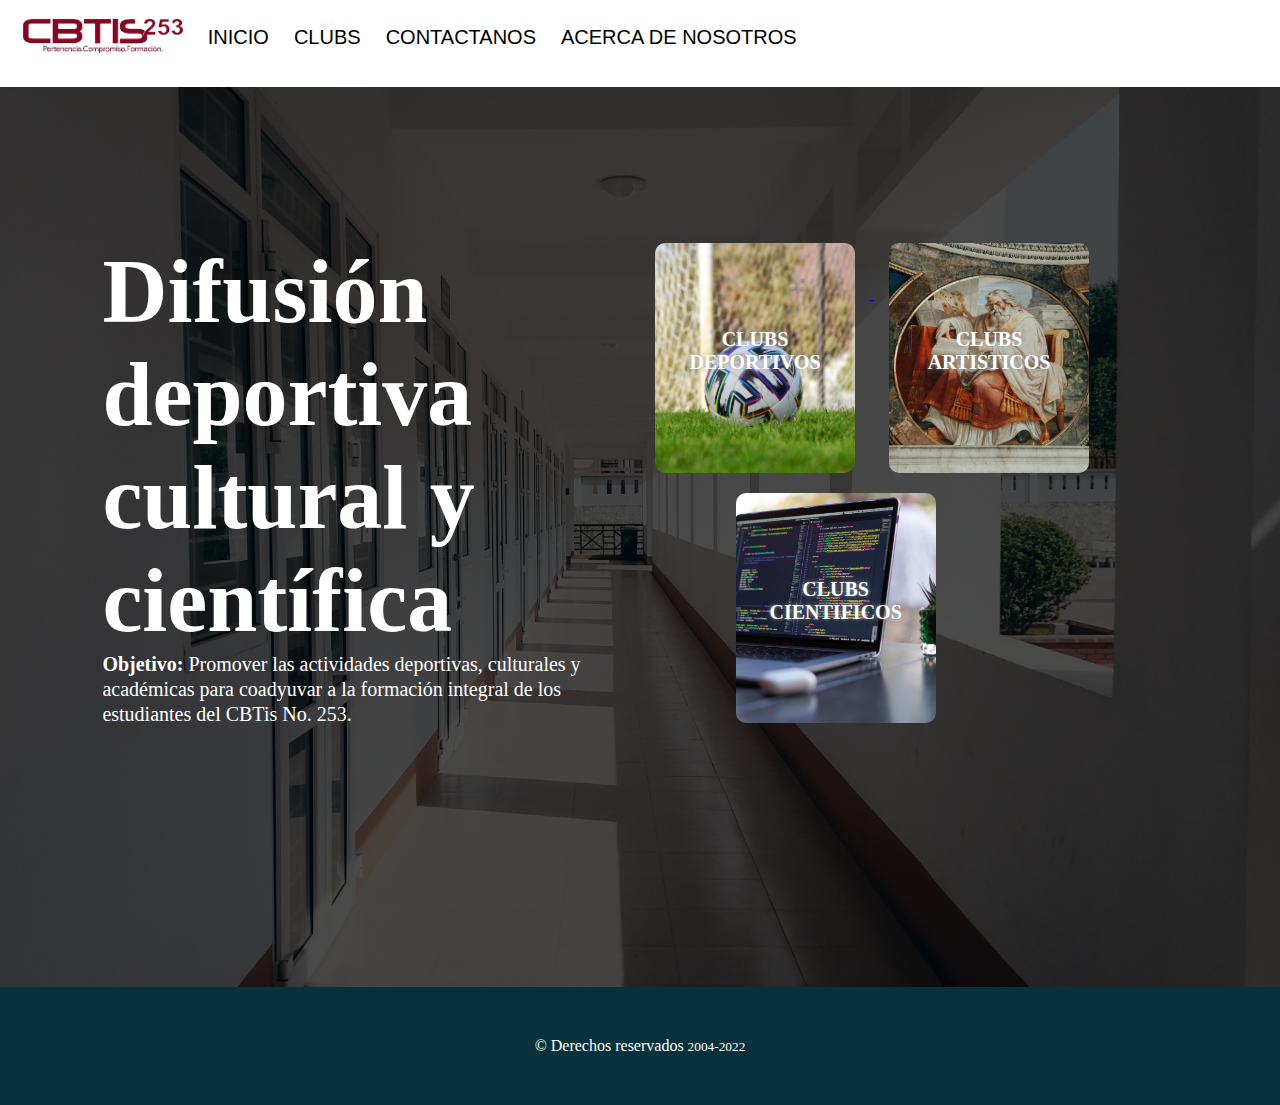
<file: index.html>
<!DOCTYPE html>
<html lang="es">

<head>
    <meta charset="UTF-8">
    <meta http-equiv="X-UA-Compatible" content="IE=edge">
    <meta name="viewport" content="width=device-width, initial-scale=1.0">
    <link rel="stylesheet" href="css/EstiloInicio.css">
    <title>CBTIS253- INICIO</title>
</head>

<body>
    <nav class="Segunda_nav">
        <ul>
            <div class="align-img"><a href="index.html"><img id="logoimg" src="img/Logo.png"></a></div>
            <li><a class="A" href="index.html" rel="external">INICIO</a></li>
            <li>
                <a class="A">CLUBS</a>
                <ul>
                    <li><a class="A" href="html/Club de artes.html">Arte</a>
                        <ul>
                            <li><a class="A" href="#">Pintura</a></li>
                            <li><a class="A" href="#">Canto y Oratoria</a></li>
                            <li><a class="A" href="#">Dibujo</a></li>
                            <li><a class="A" href="#">Papel mache</a></li>
                        </ul>
                    </li>
                    <li><a class="A" href="html/Club de deportes.html">Deportivo</a>
                        <ul>
                            <li><a class="A" href="#">Fútbol soccer</a></li>
                            <li><a class="A" href="#">Volibol</a></li>
                            <li><a class="A" href="#">Tochito Bandera</a></li>
                            <li><a class="A" href="#">Basquetbol</a></li>
                        </ul>
                    </li>
                    <li><a class="A" href="html/Club_de_Ciencia.html">Ciencias</a>
                        <ul>
                            <li><a class="A" href="">Robótica</a></li>
                            <li><a class="A" href="">Olimpiada Mexicana de informática</a></li>
                        </ul>
                    </li>
                </ul>
            </li>
            <li><a class="A" href="html/Contactanos.html">CONTACTANOS</a></li>
            <li><a class="A" href="html/Acerca_de_nosotros.html">ACERCA DE NOSOTROS</a></li>
        </ul>
    </nav>


    <!--Sección de clubs-->

    <div class="conteiner">
        <div class="row">
            <div class="col">
                <h1>Difusión deportiva cultural y científica</h1>
                <p class="texto"><b>Objetivo:</b> Promover las actividades deportivas, culturales y académicas para
                    coadyuvar a la formación
                    integral de los estudiantes del CBTis No. 253.</p>
            </div>
            <div class="col">
                <a href="html/Club de deportes.html">
                    <div class="card card1">
                        <h5>CLUBS DEPORTIVOS</h5>
                    </div>
                </a>
                <a href="html/Club de artes.html">
                    <div class="card card2">
                        <h5>CLUBS ARTISTICOS</h5>
                    </div>
                </a>
                <div class="separador">
                    <a href="html/Club_de_Ciencia.html">
                        <div class="card card3">
                            <h5>CLUBS CIENTIFICOS</h5>
                        </div>
                    </a>
                </div>
            </div>
        </div>
    </div>
    <div class="footer">
        <footer>
            <p>&copy; Derechos reservados <small>2004-2022</small></p>
        </footer>
    </div>
</body>

</html>
</file>
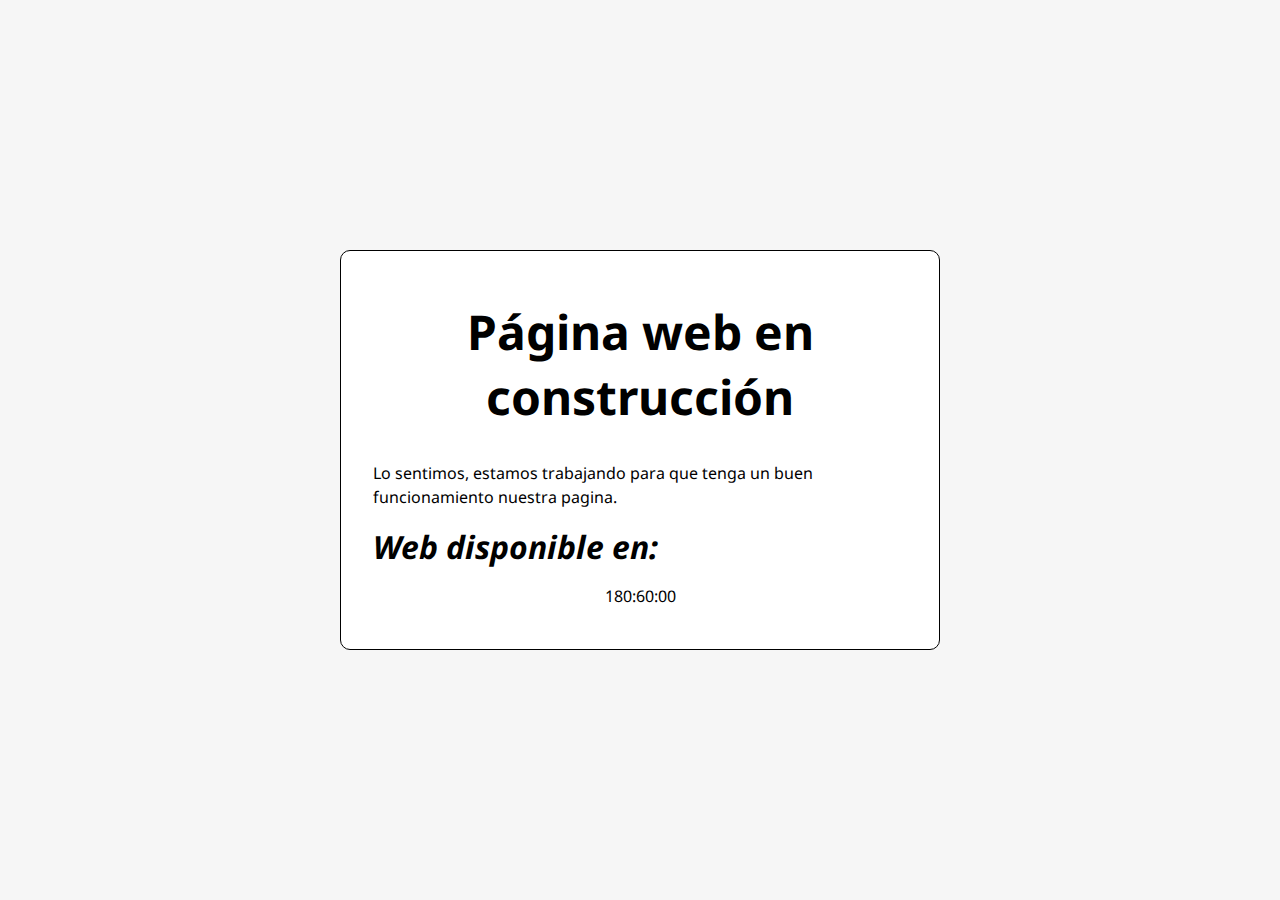
<file: html/Acerca_de_nosotros.html>
<!DOCTYPE html>
<html lang="es">
<head>
    <meta charset="UTF-8">
    <meta http-equiv="X-UA-Compatible" content="IE=edge">
    <meta name="viewport" content="width=device-width, initial-scale=1.0">
    <title>Document</title>
    <style>
        /*TIPOGRAFÍAS*/
        @import url('https://fonts.googleapis.com/css?family=Noto+Sans');

        /*INICIALIZACIÓN DE ESTILOS*/
        * {
            margin: 0;
            padding: 0;
            box-sizing: border-box;
        }

        body {
            background-color: #f6f6f6;
        }

        /*PERSONALIZACIÓN DE P.MANTENIMIENTO*/
        .mantenimiento {
            width: 600px;
            height: 400px;
            padding: 32px;
            border: 1px solid #000;
            border-radius: 10px;
            margin-top: -200px;
            margin-left: -300px;
            background-color: #fff;
            position: fixed;
            top: 50%;
            left: 50%;
        }

        .mantenimiento h1,
        .mantenimiento h2,
        .mantenimiento p {
            font-family: "noto sans", sans-serif;
        }

        .mantenimiento h1 {
            font-size: 3em;
            text-align: center;
            padding: 16px;
        }

        .mantenimiento h2 {
            font-size: 2em;
            font-style: italic;
        }

        .mantenimiento p {
            margin: 16px 0;
            line-height: 1.5em;
        }
    </style>
</head>

<body>
    <div class="mantenimiento">
        <h1>Página web en construcción</h1>
        <p>Lo sentimos, estamos trabajando para que tenga un buen funcionamiento nuestra pagina.</p>
        <h2>Web disponible en:</h2>
        <p style="text-align: center;" class="casio" id="reloj">180:60:00</p>
    </div>
</body>
</html>
</file>
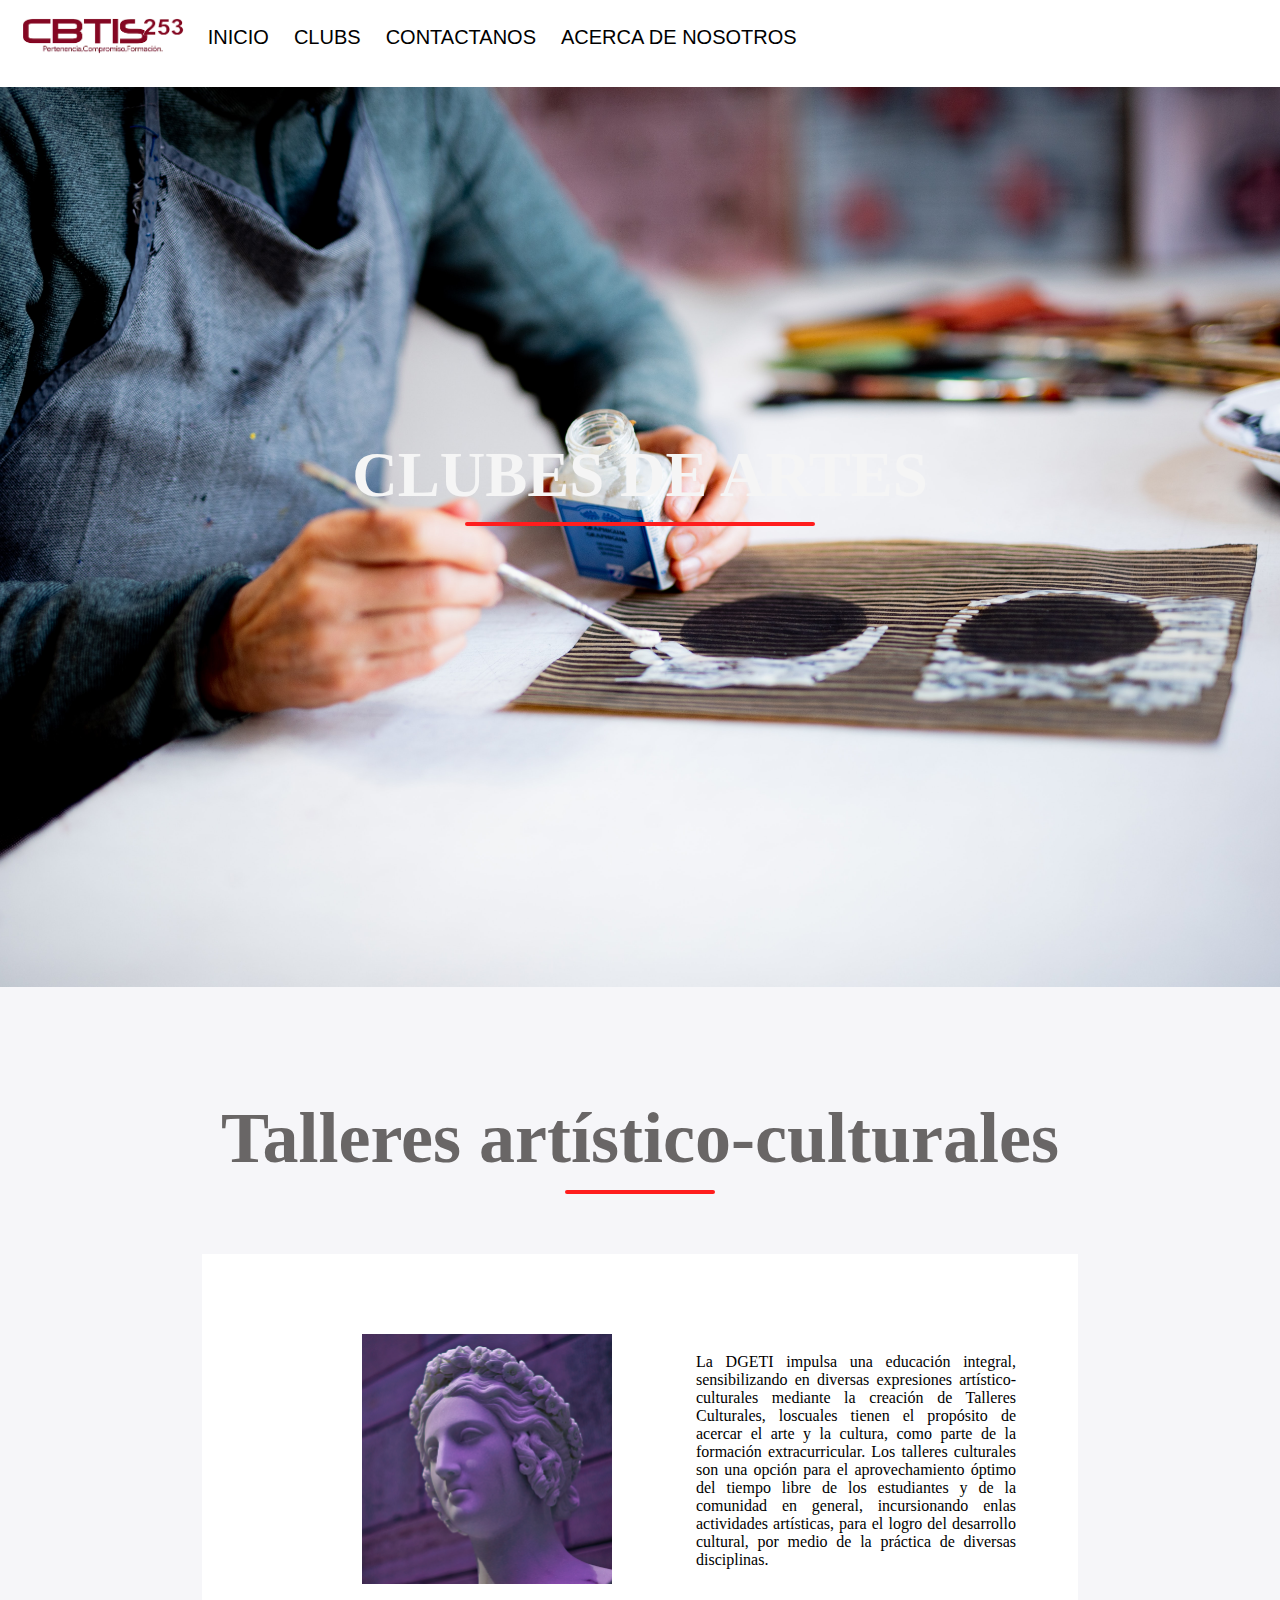
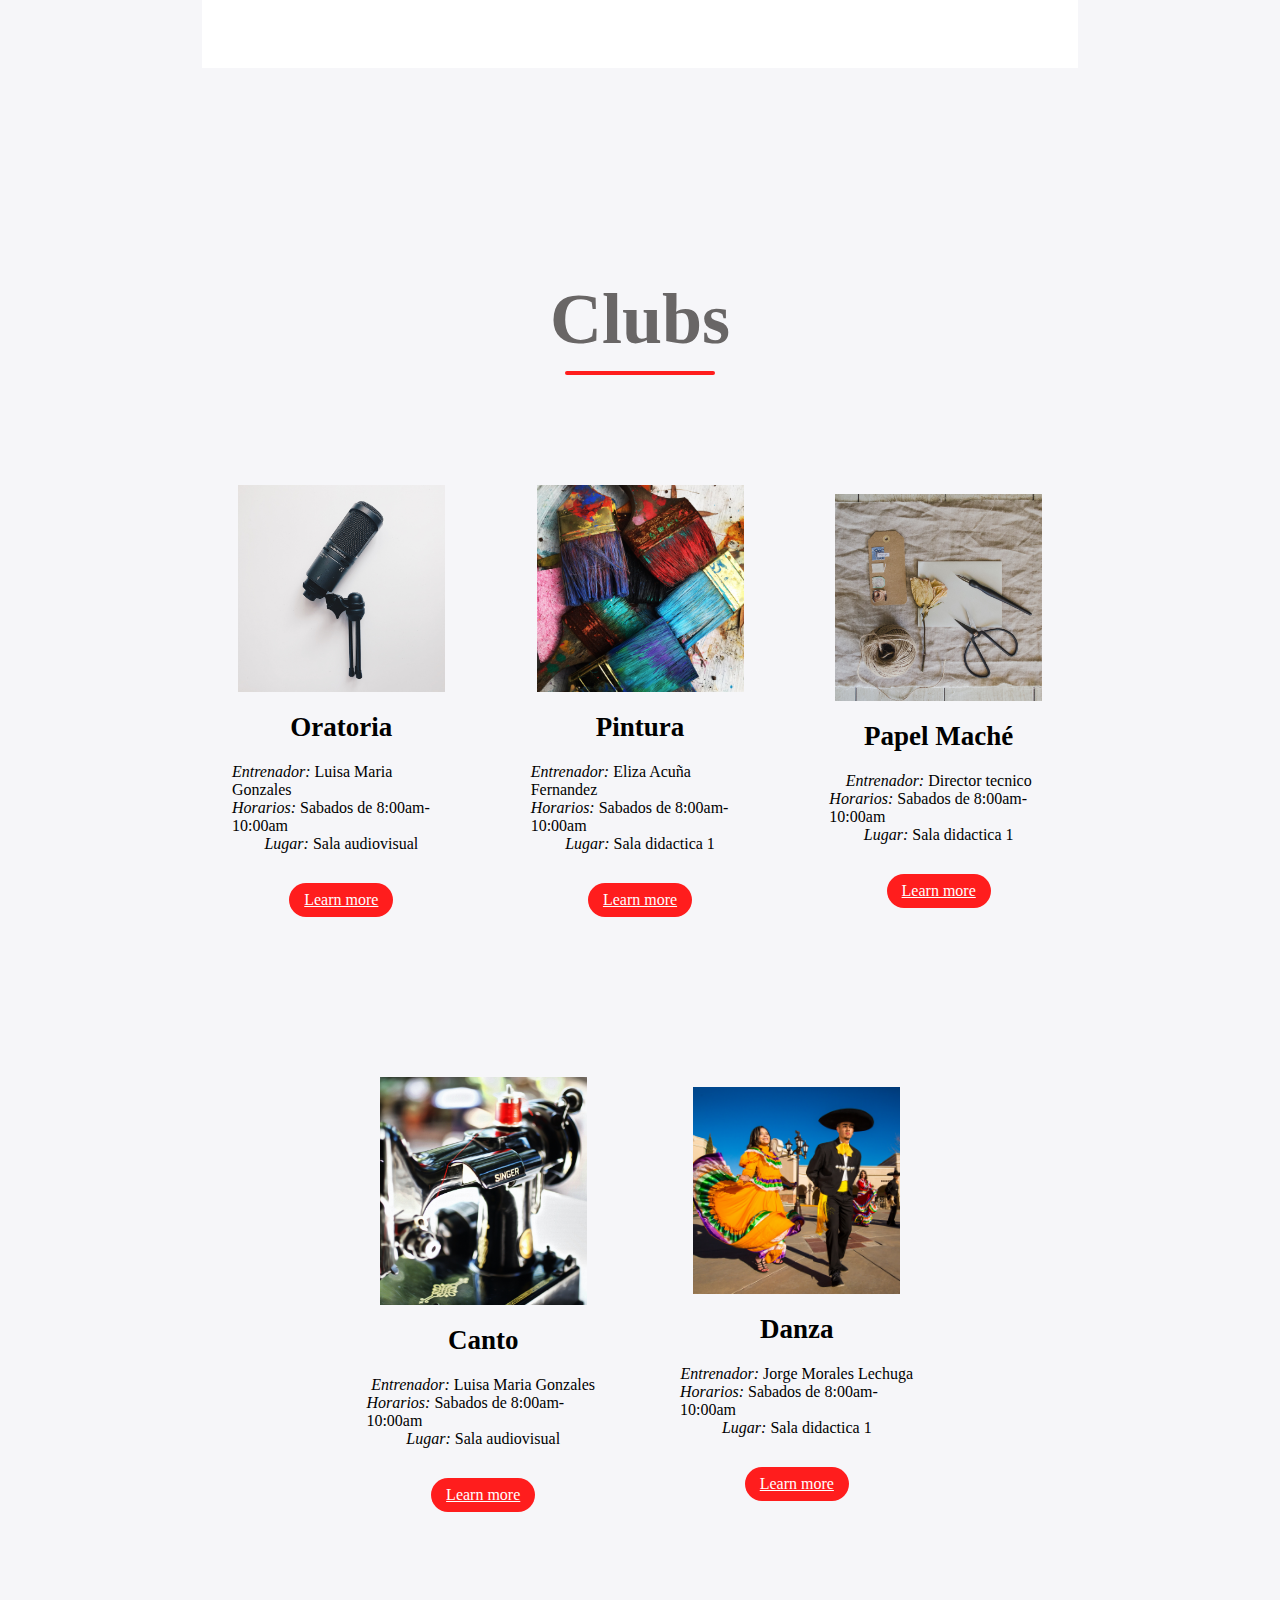
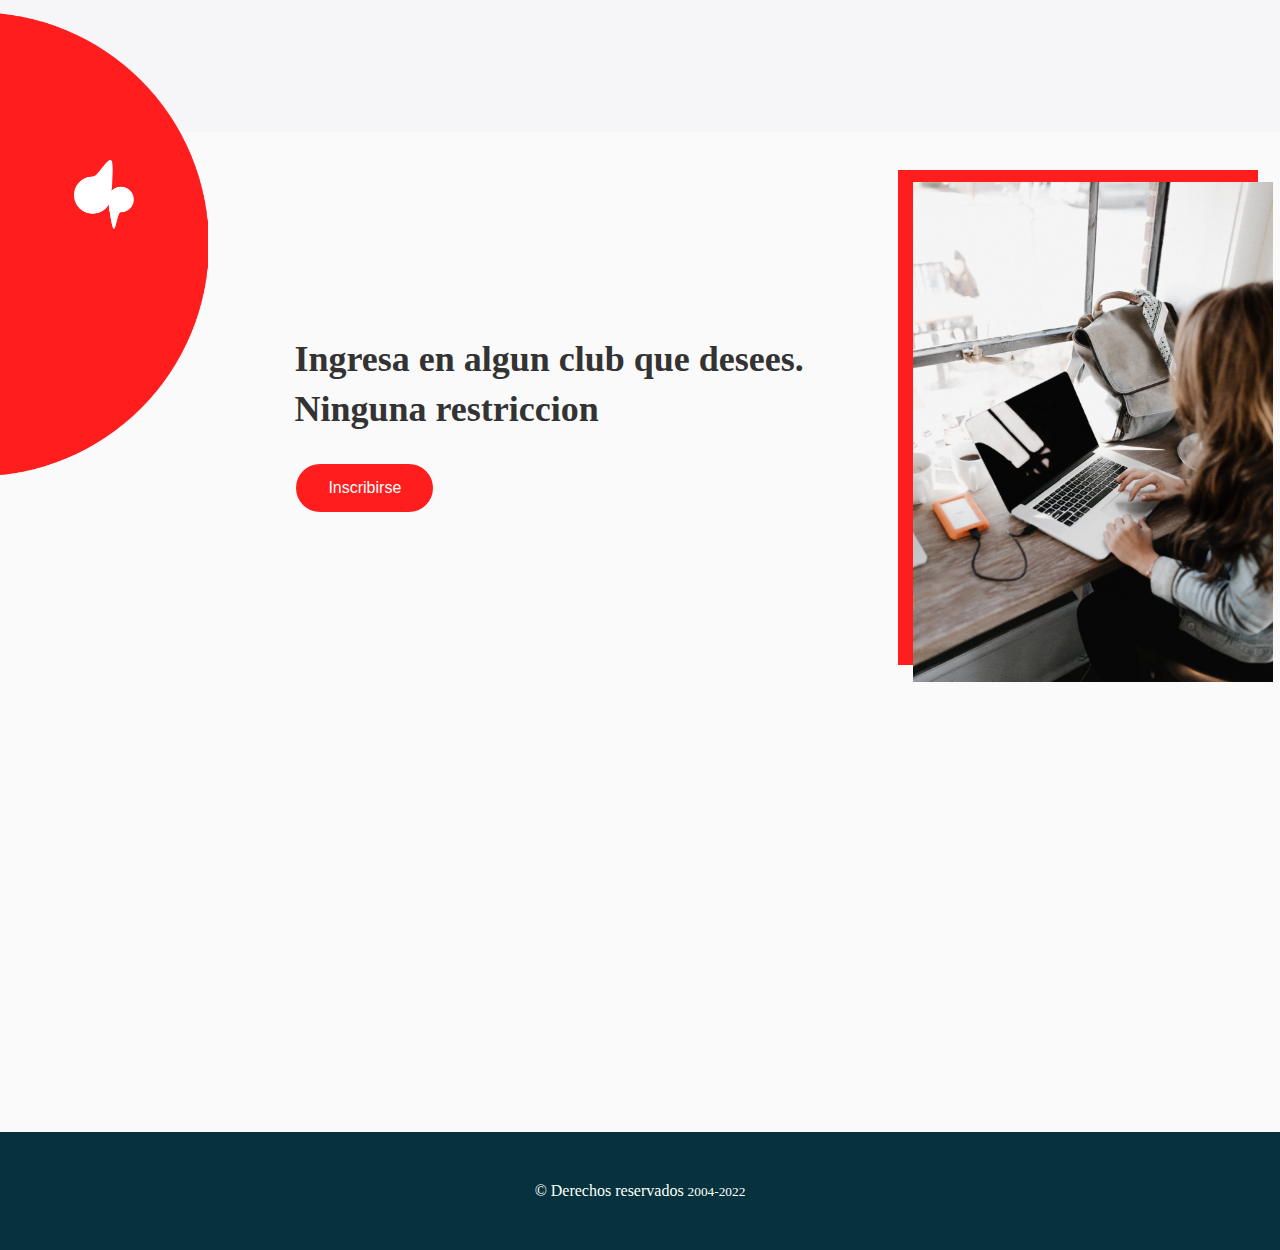
<file: html/Club de artes.html>
<!DOCTYPE html>
<html lang="es">

<head>
    <meta charset="UTF-8">
    <link rel="stylesheet" href="../css/EstiloArtes.css">
    <link rel="shortcut icon" href="../img/Icono.png">
    <title>Clubs de Artes</title>
</head>

<body>
    <nav class="Segunda_nav">
        <ul>
            <div class="align-img"><a href="../index.html"><img id="logoimg" src="../img/Logo.png"></a></div>
            <li><a class="A" href="../index.html" rel="external">INICIO</a></li>
            <li>
                <a class="A">CLUBS</a>
                <ul>
                    <li><a class="A" href="Club de artes.html">Arte</a>
                        <ul>
                            <li><a class="A" href="#Pintura">Pintura</a></li>
                            <li><a class="A" href="#Pintura">Canto y Oratoria</a></li>
                            <li><a class="A" href="#Danza">Danza</a></li>
                            <li><a class="A" href="#Pintura">Papel mache</a></li>
                        </ul>
                    </li>
                    <li><a class="A" href="Club de deportes.html">Deportivo</a>
                        <ul>
                            <li><a class="A" href="#">Fútbol soccer</a></li>
                            <li><a class="A" href="#">Volibol</a></li>
                            <li><a class="A" href="#">Tochito Bandera</a></li>
                            <li><a class="A" href="#">Basquetbol</a></li>
                        </ul>
                    </li>
                    <li><a class="A" href="Club_de_Ciencia.html">Ciencias</a>
                        <ul>
                            <li><a class="A" href="">Robótica</a></li>
                            <li><a class="A" href="">Olimpiada Mexicana de informática</a></li>
                        </ul>
                    </li>
                </ul>
            </li>
            <li><a class="A" href="Contactanos.html">CONTACTANOS</a></li>
            <li><a class="A" href="Acerca_de_nosotros.html">ACERCA DE NOSOTROS</a></li>
        </ul>
    </nav>

    <!--Comienzo del cuerpo-->
    <header>
        <div class="header-content">
            <h1>CLUBES DE ARTES</h1>
            <div class="lineh"></div>
        </div>
    </header>

    <!--Difision Deportiva-->
    <section>
        <div class="tittle">
            <h1>Talleres artístico-culturales</h1>
            <div class="line"></div>
        </div>
        <div class="conteiner">
            <div class="conteiner2">
                <div class="cont-img"><a href="#">
                        <href>
                    </a><img id="img1" src="../img/Art.jpg"></href>
                </div>
                <div class="text">
                    <p class="texto-justificado">La DGETI impulsa una educación integral,
                        sensibilizando en diversas expresiones artístico- culturales mediante la creación de Talleres
                        Culturales, loscuales tienen el propósito de acercar el arte y la cultura, como parte de la
                        formación extracurricular. Los talleres culturales son una opción para el aprovechamiento óptimo
                        del tiempo libre de los estudiantes y de la comunidad en general, incursionando enlas
                        actividades artísticas, para el logro del desarrollo cultural, por medio de la práctica de
                        diversas disciplinas.</p>
                </div>
                </article>
            </div>
        </div>
    </section>
    <!--Clubes-->
    <section class="events">
        <div class="tittle">
            <h1  id="Pintura">Clubs</h1>
            <div class="line"></div>
        </div>
        <div class="row">
            <div class="col">
                <img src="../img/Oratoria.jpg" alt="">
                <h4>Oratoria</h4>
                <p><i>Entrenador:</i> Luisa Maria Gonzales</p>
                <p><i>Horarios:</i> Sabados de 8:00am-10:00am</p>
                <p><i>Lugar:</i> Sala audiovisual</p>
                <a href="#" class="ctn">Learn more</a>
            </div>
            <div class="col">
                <img src="../img/pintura.jpg" alt="">
                <h4>Pintura</h4>
                <p><i>Entrenador:</i> Eliza Acuña Fernandez</p>
                <p><i>Horarios:</i> Sabados de 8:00am-10:00am</p>
                <p><i>Lugar:</i> Sala didactica 1</p>
                <a href="#" class="ctn">Learn more</a>
            </div>
            <div class="col">
                <img src="../img/Papel_mache.jpg" alt="">
                <h4>Papel Maché</h4>
                <p><i>Entrenador:</i> Director tecnico</p>
                <p><i>Horarios:</i> Sabados de 8:00am-10:00am</p>
                <p><i>Lugar:</i> Sala didactica 1</p>
                <a href="#" class="ctn">Learn more</a>
            </div>
        </div>
        <section class="events">
            <div class="row" id="Danza">
                <div class="col">
                    <img src="../img/Canto.jpg" alt="">
                    <h4>Canto</h4>
                    <p><i>Entrenador:</i> Luisa Maria Gonzales </p>
                    <p><i>Horarios:</i> Sabados de 8:00am-10:00am</p>
                    <p><i>Lugar:</i> Sala audiovisual</p>
                    <a href="#" class="ctn">Learn more</a>
                </div>
                <div class="col">
                    <img src="../img/Danza.jpg" alt="">
                    <h4>Danza</h4>
                    <p><i>Entrenador:</i> Jorge Morales Lechuga</p>
                    <p><i>Horarios:</i> Sabados de 8:00am-10:00am</p>
                    <p><i>Lugar:</i> Sala didactica 1</p>
                    <a href="#" class="ctn">Learn more</a>
                </div>
        </section>
    </section>
    <div class="containerV2">
        <div class="NAV"><img class="logo" src="../img/logoB.png"></div>
        <div class="roq">
            <div class="col-1">
                <h1>Ingresa en algun club que desees.<br> Ninguna restriccion</h1>
                <form action="../Registro.php" method="post">
                    <button class="button button1" type="submit">Inscribirse</button>
                </form>
            </div>
            <div class="col-2">
                <img src="../img/student.jpg" class="profile-img">
                <img src="../img/back-image.png" class="back-img">
            </div>
        </div>
    </div>
    <!--Pie de pagina-->
    <div class="footer">
        <footer>
            <p>&copy; Derechos reservados <small>2004-2022</small></p>
        </footer>
    </div>
</body>

</html>
</file>
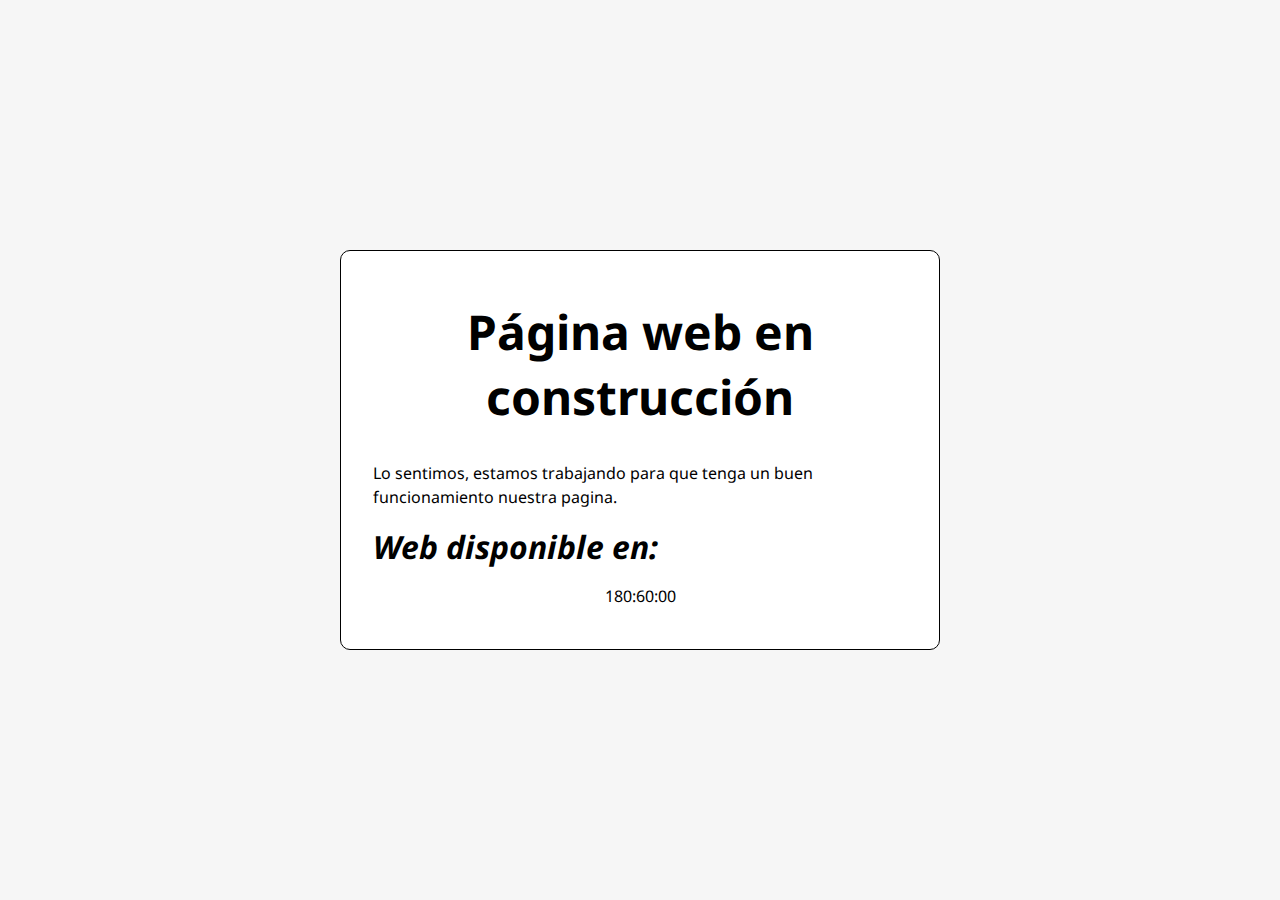
<file: html/Contactanos.html>
<!DOCTYPE html>
<html lang="en">

<head>
    <meta charset="UTF-8">
    <meta http-equiv="X-UA-Compatible" content="IE=edge">
    <meta name="viewport" content="width=device-width, initial-scale=1.0">
    <title>Contactanos</title>
    <style>
        /*TIPOGRAFÍAS*/
        @import url('https://fonts.googleapis.com/css?family=Noto+Sans');

        /*INICIALIZACIÓN DE ESTILOS*/
        * {
            margin: 0;
            padding: 0;
            box-sizing: border-box;
        }

        body {
            background-color: #f6f6f6;
        }

        /*PERSONALIZACIÓN DE P.MANTENIMIENTO*/
        .mantenimiento {
            width: 600px;
            height: 400px;
            padding: 32px;
            border: 1px solid #000;
            border-radius: 10px;
            margin-top: -200px;
            margin-left: -300px;
            background-color: #fff;
            position: fixed;
            top: 50%;
            left: 50%;
        }

        .mantenimiento h1,
        .mantenimiento h2,
        .mantenimiento p {
            font-family: "noto sans", sans-serif;
        }

        .mantenimiento h1 {
            font-size: 3em;
            text-align: center;
            padding: 16px;
        }

        .mantenimiento h2 {
            font-size: 2em;
            font-style: italic;
        }

        .mantenimiento p {
            margin: 16px 0;
            line-height: 1.5em;
        }
    </style>
</head>

<body>
    <div class="mantenimiento">
        <h1>Página web en construcción</h1>
        <p>Lo sentimos, estamos trabajando para que tenga un buen funcionamiento nuestra pagina.</p>
        <h2>Web disponible en:</h2>
        <p style="text-align: center;" class="casio" id="reloj">180:60:00</p>
    </div>
</body>

</html>
</file>
<file: css/EstiloInicio.css>
*{
    margin: 0;
    padding: 0;
}

/*Cabecera*/

.Primera_nav{
    background: #05323C;
    padding: 1% 0 1% 0;
}
.contenedor-img{
    display: inline-block;
    padding: 0 0 0 10px;
}
ul img{
    width: 30px;
    height: auto;
}
.UL{
  padding-left: 90%;  
}

/*Barra de navegacion principal*/

.Segunda_nav{
    padding: 0% 0 0% 1%;
    background: #fff;
    overflow: hidden;
}
.Segunda_nav ul{
    display: flex;
}
.Segunda_nav ul li ul{
    display: flex;
    flex-direction: column;
}
.Segunda_nav ul li ul{
    position: absolute;
    background: #fff;
}
.Segunda_nav ul li ul li{
    width: 180px;
    position: relative;
}
.Segunda_nav ul li ul li ul{
    top: 0;
    left: 105px;
    position: absolute;
    background: #fff;
}
.Segunda_nav ul li ul li > a{
    all: none;
    text-align: center;
}
.Segunda_nav ul li ul{
    display: none;
}

.Segunda_nav ul li:hover > ul{
    display: block;
}
.align-img{
    margin-bottom: 15px;
}
#logoimg{
    width: 180px;
    height: auto;
    float: left;
}
ul{
    list-style: none;
    padding: 0.5% 0% 0.5% 0%;
}
li{
    display: inline; 
    padding: 0 0 0 5px;
    font-family: Arial, Helvetica, sans-serif;
}
.A {
    padding: 20px 10px;
    display: block;
    background-image: linear-gradient(#EEB00D, #EEB00D);
    background-position: 0% 100%;
    background-repeat: no-repeat;
    background-size: 0% 3px;
    transition: background-size .3s;
}
.A:hover,.A:focus{background-size: 100% 3px;}
nav .A{
    text-decoration: none;
    color: black;
    font-size: 20px;
}

/*Imagen inicio*/

body{
    background: #F6F6F9;
}
#imgInicio{
    width: auto;
    height: auto;
}

/*Seccion de de clubs*/

.conteiner{
    width: 100%;
    height: 100vh;
    background-image: linear-gradient(rgba(0,0,0,0.7),rgba(0,0,0,0.7)), url(../img/Escuela.jpg);
    background-position: center;
    background-size: cover;
    padding-left: 8%;
    padding-right: 8%;
    box-sizing: border-box;
}

 .row{
     display: flex;
     height: 88%;
     align-items: center;
 }
 .col{
     flex-basis: 50%;
 }
 h1{
     color: #fff;
     font-size: 90px;
 }
 .texto{
     color: #fff;
     font-size: 20px;
     line-height: 25px;
 }
 .card{
     width: 200px;
     height: 230px;
     display: inline-block;
     border-radius: 10px;
     padding: 15px 25px;
     box-sizing: border-box;
     cursor: pointer;
     margin: 10px 15px;
     background-image: url(img/Soccer.jpg);
     background-position: center;
     background-size: cover;
     transition:transform 0.5s;
 }
 .card1{
    background-image: url(../img/Soccer.jpg);
 }
 .card2{
    background-image: url(../img/Dibujo1.jpg);
 }
 .card3{
    background-image: url(../img/Carru1.jpg);
 }
 .separador{
     padding-left: 15%;
 }
 .card:hover{
     transform: translateY(-10px);
 }
 h5{
     color: #fff;
     text-shadow: 0 0 5px #999;
     font-size: 20px;
     padding-bottom: 10px;
     text-align: center;
     position: relative;
     top: 35%;
 }
 .parrafo{
    color: #fff;
    font-size: 15px;
    line-height: 15px;
 }
 .parrafoA{
    color: #fff;
    font-size: 1;
    line-height: 17px;
 }
 /*Pie de pagina*/
footer{
    background: #05323C;
    padding: 50px 0 50px 0;
}
footer p{
    text-align: center;
    color: #fff;
}
</file>
<file: css/EstiloArtes.css>
*{
    margin: 0;
    padding: 0;
}
body{
    background: #F6F6F9;
}
/*Cabecera*/

.Primera_nav{
    background: #05323C;
    padding: 1% 0 1% 0;
}
.contenedor-img{
    display: inline-block;
    padding: 0 0 0 10px;
}
ul img{
    width: 30px;
    height: auto;
}
.UL{
  padding-left: 90%;  
}

/*Barra de navegacion principal*/

.Segunda_nav{
    padding: 0% 0 0% 1%;
    background: #fff;
    overflow: hidden;
}
.Segunda_nav ul{
    display: flex;
}
.Segunda_nav ul li ul{
    display: flex;
    flex-direction: column;
}
.Segunda_nav ul li ul{
    position: absolute;
    background: #fff;
}
.Segunda_nav ul li ul li{
    width: 180px;
    position: relative;
}
.Segunda_nav ul li ul li ul{
    top: 0;
    left: 105px;
    position: absolute;
    background: #fff;
}
.Segunda_nav ul li ul li > a{
    all: none;
    text-align: center;
}
.Segunda_nav ul li ul{
    display: none;
}

.Segunda_nav ul li:hover > ul{
    display: block;
}
.align-img{
    margin-bottom: 15px;
}
#logoimg{
    width: 180px;
    height: auto;
    float: left;
}
ul{
    list-style: none;
    padding: 0.5% 0% 0.5% 0%;
}
li{
    display: inline; 
    padding: 0 0 0 5px;
    font-family: Arial, Helvetica, sans-serif;
}
.A {
    padding: 20px 10px;
    display: block;
    background-image: linear-gradient(#EEB00D, #EEB00D);
    background-position: 0% 100%;
    background-repeat: no-repeat;
    background-size: 0% 3px;
    transition: background-size .3s;
}
.A:hover,.A:focus{background-size: 100% 3px;}
nav .A{
    text-decoration: none;
    color: black;
    font-size: 20px;
}
/*Difusion deportiva*/
section{
    padding: 100px 0 100px 0;
}
#img2{
    width: 300px;
}
.conteiner{
    padding: 0 10px 0px 10px ;
    display: block;
}
#img1{
    width: 250px;
}
.cont-img{
    margin-left: 10rem;
    margin-right: 2rem;
    margin: 5rem 2rem 5rem 10rem;
}
.text{
    width: 25rem;
    margin-left: .75rem;
    margin-right: .75rem;
    display: flex;
    align-items: center;
    align-content: center;
    flex-wrap: wrap;
}
.texto-justificado{
    text-align: justify;
}
.conteiner2{
    display: flex;
    background: white;
}
/*APARTADO DE CLUBS*/
body , html{
    overflow-x: hidden;
}
header{
    width: 100vw;
    height: 100vh;
    background-image: url(../img/art2.jpg);
    background-position: bottom;
    background-size: cover;
    display: flex;
    align-items: center;
    justify-content: center;
}
.header-content{
    margin-bottom: 150px;
    color: whitesmoke;
    text-align: center;
}
.header-content h2{
    font-size: 4vmin;
}
.line{
    width: 150px;
    height: 4px;
    background: #FF1D1D;
    margin: 10px auto;
    border-radius: 5px;
}
.lineh{
    width: 350px;
    height: 4px;
    background: #FF1D1D;
    margin: 10px auto;
    border-radius: 5px;
}
.header-content h1{
    font-size: 7vmin;
    margin-top: 50px;
    margin-bottom: 10px;
}
.ctn{
    padding: 8px 15px;
    background: #FF1D1D;
    transition-duration: 0.5s;
    border-radius: 30px;
    color: white;
}
.ctn:hover{
    background-color: #860808;
    transition-duration: 0.5s;
}
section{
    width: 70%;
    margin: 10px auto;
}
.tittle{
    text-align: center;
    font-size: 4vmin;
    color: rgb(105, 102, 102);
    padding-bottom: 50px;
}
.row{
    display: flex;
    align-items: center;
    width: 100%;
    justify-content: space-between;

}
.row .col img{
    width: 207px;
}
.row .col{
    display: flex;
    flex-direction: column;
    align-items: center;
}
.events .row{
    margin-top: 50px;
}
h4{
    font-size: 3vmin;
    margin: 20px auto;
}
p{
    padding: 0px 40px;

}
.events .ctn{
    margin-top: 30px;
}
/**/
.containerV2{
    width: 100%;
    height: 100vh;
    background: #fafafa;
    padding: 50px 8%;
    position: relative;
    font-weight: 600;
}
.NAV{

    background-image: url(../img/circle.png);
    background-size: cover;
    background-position: right;
    padding: 10% 5% 15% 15%;
    position: absolute;
    left: -10%;
    top: -12%;
}
.logo{
    width: 60px;
    margin-bottom: 20px;
}
.roq{
    display: flex;
    flex-wrap: wrap;
    margin: 0 -200% 0 0;
}
.col-1{
    max-width: 800px;
    padding-left: 5%;
    color: #333 ;

}
.col-1 h1{
    font-size: 36px;
    font-weight: 600;
    line-height: 50px;
    margin-bottom: 5%;
    margin-top: 30%;
}
.profile-img{
    width: 80%;
    height: 92%;
    max-width: 450px;
    position: relative;
    z-index: 2;
    transition: transform 0.5s;
}
.col-2{
    text-align: right;
    position: relative;
    margin: 0 0 0 .5%;
}
.back-img{
    position: absolute;
    width: 80%;
    max-width: 450px;
    top: -12px;
    right: 15px;
}
.profile-img:hover{
    transform: translate(-25px, -25px);
    cursor: pointer;
}
/*Boton*/
.button{
  border: none;
  color: white;
  padding: 15px 32px;
  text-align: center;
  text-decoration: none;
  display: inline-block;
  font-size: 16px;
  margin: 4px 2px;
  cursor: pointer;
}
.button1{
    background-color: #FF1D1D;
    cursor: pointer;
    transition-duration: 0.5s;
    border-radius: 30px;
}
.button1:hover{
    background-color: #860808;
    transition-duration: 0.5s;
} 
/*Pie de pagina*/
footer{
    background: #05323C;
    padding: 50px 0 50px 0;
}
footer p{
    text-align: center;
    color: #fff;
}
</file>
